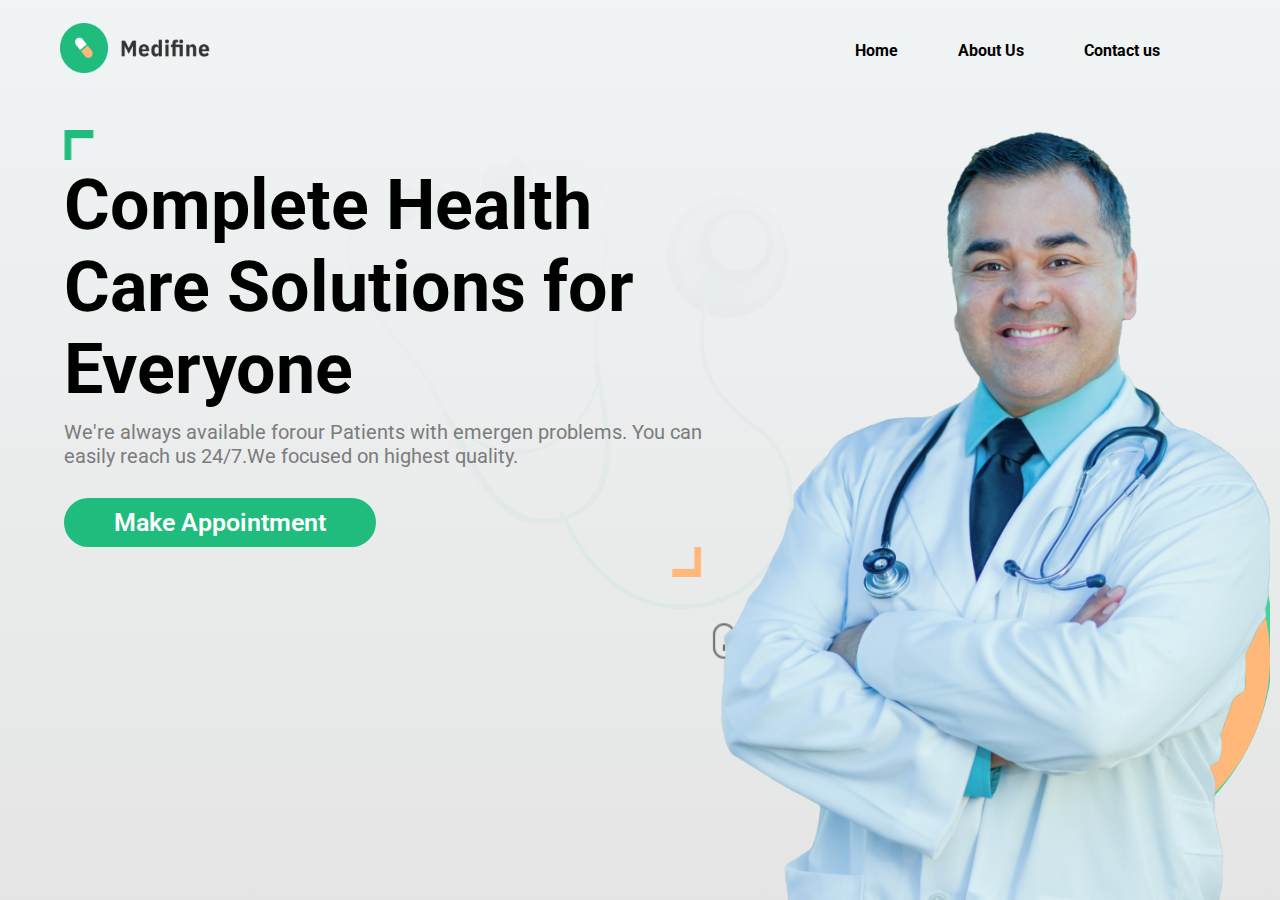
<file: index.html>
<!DOCTYPE html>
<html lang="en">

<head>
    <meta charset="UTF-8">
    <meta http-equiv="X-UA-Compatible" content="IE=edge">
    <meta name="viewport" content="width=device-width, initial-scale=1.0">
    <title>Doctor's Portfolio</title>
    <link rel="stylesheet" href="style.css">
    <style>
        @import url('https://fonts.googleapis.com/css2?family=Roboto:wght@400;700;900&display=swap');
    </style>
</head>

<body>
    <section class="main">
        <div class="navigation">
            <nav>
                <div class="right">
                    <img src="./source/logo.png" height="50px" width="150px" alt="">
                </div>
                <div class="left">
                    <ul>
                        <li><a href="#" class="col">Home</a></li>
                        <li><a href="about.html" target="_blank">About Us</a></li>
                        <li><a href="./contact.html" target="_blank">Contact us</a></li>
                    </ul>
                </div>
            </nav>
        </div>
        <div class="main-section">
            <div class="left-content">
                <img src="./source/topAngle.png" alt="topAngle" height="30px" width="30px">
                <h1>Complete Health Care Solutions for Everyone</h1>
                <p>We're always available forour Patients with emergen problems. You can easily reach us 24/7.We focused
                    on highest quality.</p>
                <img src="./source/stethoscope.png" alt="stethoscope" class="stethoscope">
                <button class="right-content-btn">Make Appointment</button>
                <img src="./source/bottomAngle.png" alt="bottomAngle" class="bottomAngle" height="30px" width="30px">
                <img src="./source/mouse.png" alt="mouse" class="mouse" height="20px" width="20px">
            </div>
            <div class="right-content">
                <img src="./source/greenBox.png" alt="greenBox" class="greenBox">
                <img src="./source/yellowBox.png" alt="yellowBox" class="yellowBox">
                <img src="./source/doctor.png" alt="doctor" class="doctor">

            </div>
        </div>

    </section>
</body>

</html>
</file>
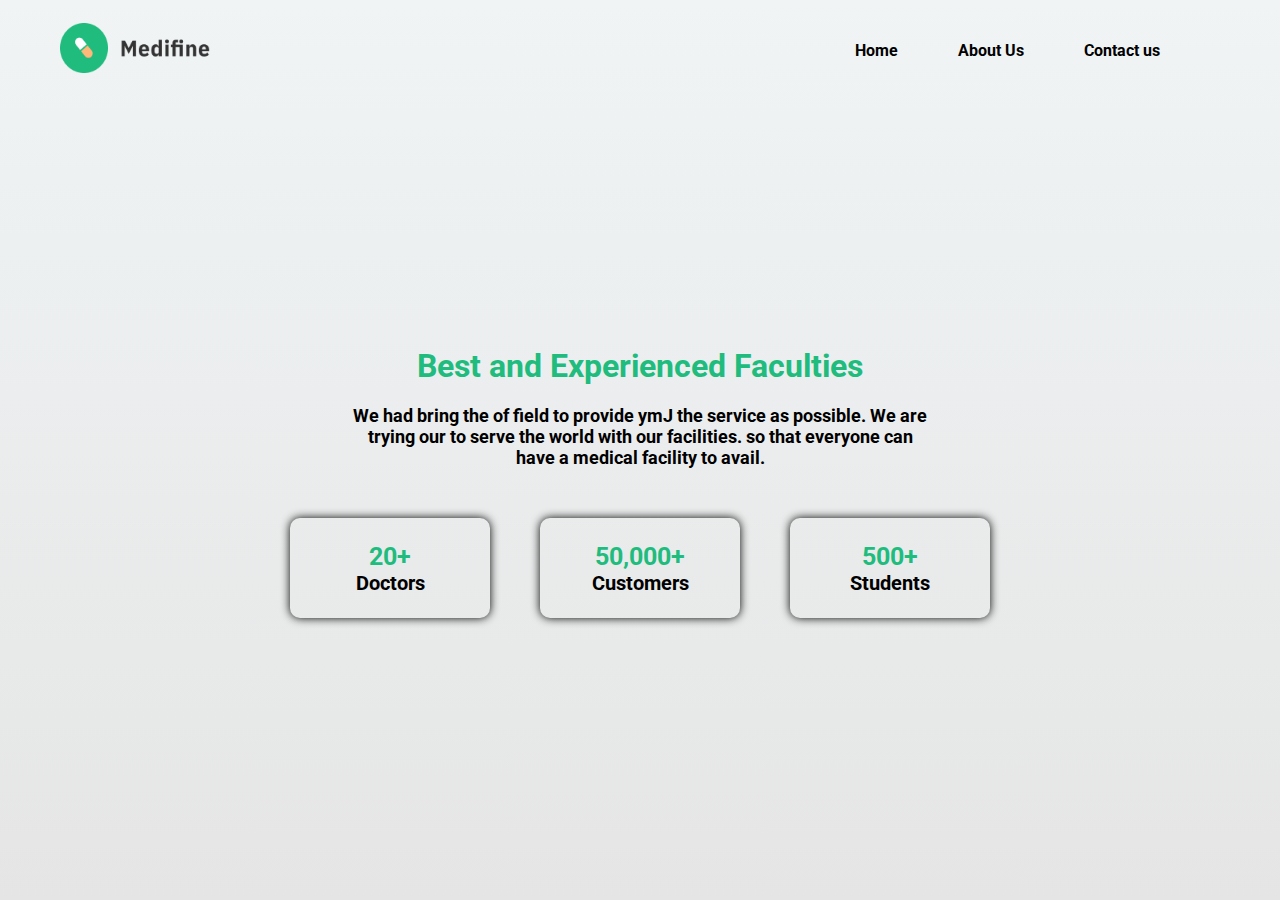
<file: about.html>
<!DOCTYPE html>
<html lang="en">

<head>
    <meta charset="UTF-8">
    <meta http-equiv="X-UA-Compatible" content="IE=edge">
    <meta name="viewport" content="width=device-width, initial-scale=1.0">
    <title>About Us</title>
    <link rel="stylesheet" href="about.css">
    <style>
        @import url('https://fonts.googleapis.com/css2?family=Roboto:wght@400;700;900&display=swap');
    </style>
</head>

<body>
    <section class="main">
        <div class="navigation">
            <nav>
                <div class="right">
                    <img src="./source/logo.png" height="50px" width="150px" alt=""  >
                </div>
                <div class="left">
                    <ul>
                        <li><a href="./index.html" target="_blank" class="col">Home</a></li>
                        <li><a href="./about.html">About Us</a></li>
                        <li><a href="./contact.html" target="_blank" >Contact us</a></li>
                    </ul>
                </div>
            </nav>
        </div>
        <div class="hero">
            <div class="hero2">
                <h1>Best and Experienced Faculties</h1>
                <p>We had bring the of field to provide ymJ the service as possible. We are trying our to serve the
                    world with our facilities. so that everyone can have a medical facility to avail.</p>
            </div>
            <div class="box">
                <div class="box1">
                    <span>20+</span>
                    <p>Doctors</p>
                </div>
                <div class="box1">
                    <span>50,000+</span>
                    <p>Customers</p>
                </div>
                <div class="box1">
                    <span>500+</span>
                    <p>Students</p>
                </div>
            </div>
        </div>
    </section>
</body>

</html>
</file>
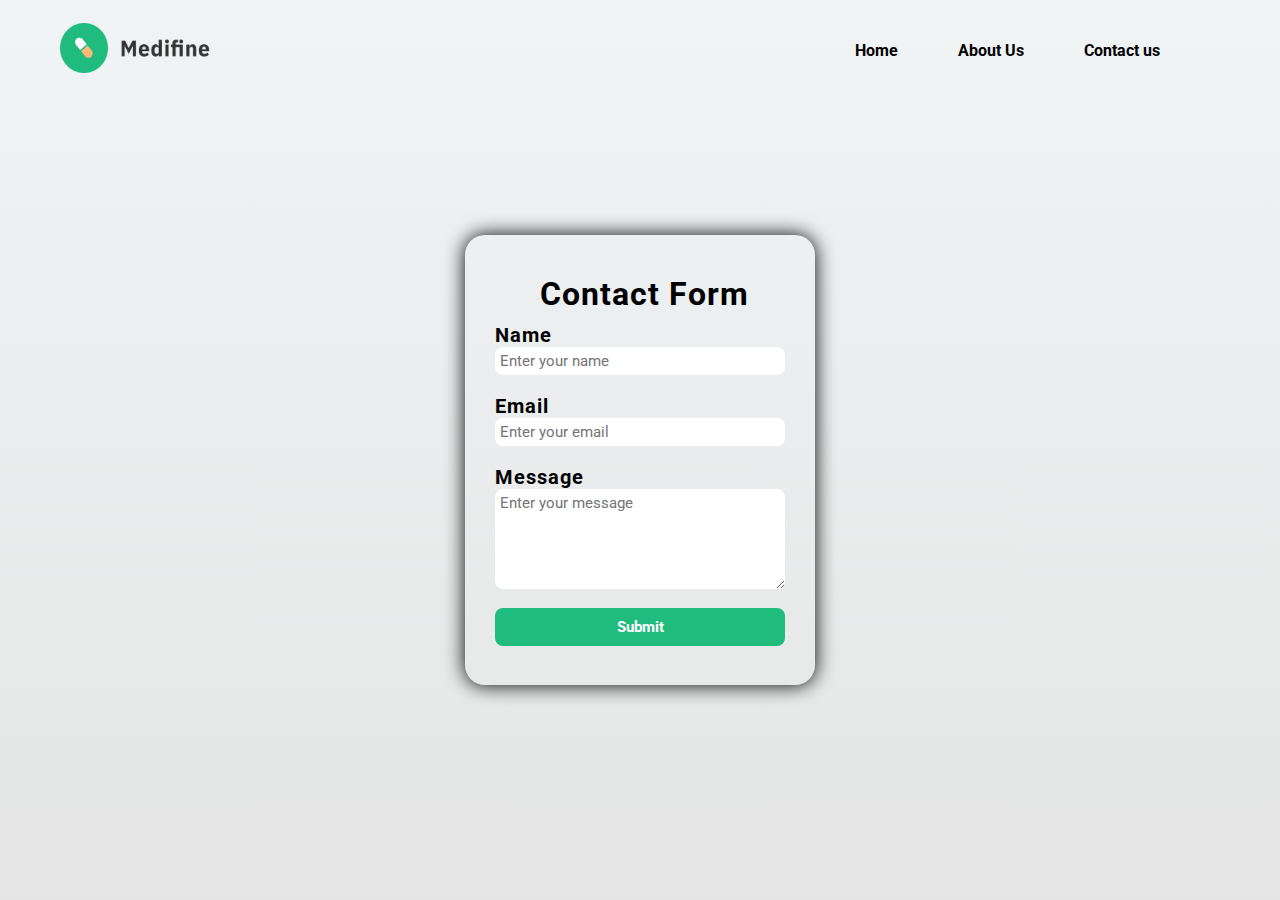
<file: contact.html>
<!DOCTYPE html>
<html lang="en">

<head>
    <meta charset="UTF-8">
    <meta http-equiv="X-UA-Compatible" content="IE=edge">
    <meta name="viewport" content="width=device-width, initial-scale=1.0">
    <title>Contact Us</title>
    <style>
        @import url('https://fonts.googleapis.com/css2?family=Roboto:wght@400;700;900&display=swap');
    </style>
    <link rel="stylesheet" href="contact.css">
</head>

<body>
    <div class="main">
        <div class="navigation">
            <nav>
                <div class="right">
                    <img src="./source/logo.png" height="50px" width="150px" alt="">
                </div>
                <div class="left">
                    <ul>
                        <li><a href="./index.html" target="_blank" class="col">Home</a></li>
                        <li><a href="./about.html" target="_blank">About Us</a></li>
                        <li><a href="./contact.html"  >Contact us</a></li>
                    </ul>
                </div>
            </nav>
        </div>
        <div class="contact">
            <form action="">
                <h1>Contact Form</h1>
                <span>Name</span>
                <input type="text" placeholder="Enter your name"> <br>
                <span>Email</span>
                <input type="email" placeholder="Enter your email"> <br>
                <span>Message</span>
                <textarea name="messagw" id="" cols="0" rows="5" placeholder="Enter your message"></textarea> <br>
                <button class="btn">Submit</button>
            </form>
        </div>
    </div>
</body>

</html>
</file>
<file: style.css>
* {
    margin: 0;
    padding: 0;
    box-sizing: border-box;
    font-family: 'Roboto', sans-serif;
}

nav {
    display: flex;
    justify-content: space-between;
    height: 100px;
    /* border: 2px solid red; */
    align-items: center;
}

nav ul {
    display: flex;
    list-style: none;
    margin: 0 90px 0 0;
}

nav ul li a:hover {
    color: #20bc7e;

}

nav ul li {
    margin: 0 30px 0 30px;
}

nav ul li a {
    text-decoration: none;
    color: black;
    font-weight: bold;
}

.right {
    margin: 0 0 0 60px;
}

.main {
    background: linear-gradient(rgb(240, 244, 245), rgba(0, 0, 0, 0.1));
    height: 100vh;
    width: auto;
}

.main-section {
    display: flex;
    justify-content: space-between;
    margin: 30px 0 0 0;
}

.greenBox,
.yellowBox {
    position: absolute;
    right: 10px;
}

.greenBox {
    width: 35%;
    bottom: 30px;
}

.yellowBox {
    width: 30%;
    bottom: 50px;
}

.doctor {
    position: absolute;
    right: 10px;
    bottom: 0;
    height: 90%;
}

.left-content {
    margin-left: 5%;
    position: relative;
    width: 50%;

}

h1 {
    font-size: 70px;
}

p {
    font-size: 20px;
    color: #7c7c7c;
    margin: 10px 0;
}

.stethoscope {
    position: absolute;
    width: 80%;
    top: -2px;
    right: -20%;
    z-index: -1;
}

.bottomAngle {
    margin: 0 0 0 95%;
}

.mouse {
    margin: 40px 0 0 100%;
    height: 40px;
    width: 40px;
}

.right-content-btn {
    padding: 10px 50px;
    margin: 20px 0 0 0;
    font-size: 25px;
    font-weight: 600;
    color: white;
    background-color: #20bc7e;
    border: transparent;
    border-radius: 30px;
}
</file>
<file: about.css>
* {
    margin: 0;
    padding: 0;
    box-sizing: border-box;
    font-family: 'Roboto', sans-serif;
}

nav {
    display: flex;
    justify-content: space-between;
    height: 100px;
    /* border: 2px solid red; */
    align-items: center;
}

nav ul {
    display: flex;
    list-style: none;
    margin: 0 90px 0 0;
}

nav ul li {
    margin: 0 30px 0 30px;
}

nav ul li a {
    text-decoration: none;
    color: black;
    font-weight: bold;
}
nav ul li a:hover {
    color: #20bc7e;

}

.right {
    margin: 0 0 0 60px;
}

.main {
    background: linear-gradient(rgb(240, 244, 245), rgba(0, 0, 0, 0.1));
    height: 100vh;
    width: auto;

}
.hero{
    height: 85vh;
    display: flex;
    flex-direction: column;
    align-items: center;
    justify-content: center;
    padding: 0 5%;
}
.hero2{
    width: 50%;
    text-align: center;
}
.hero2 h1{
    margin-bottom: 20px;
    color: #20BC7E;
}
.hero2 p{
    font-size: 18px;
    font-weight: bolder;
}

.box {
    display: flex;
    align-items: center;
    gap: 50px;
    margin-top: 50px;
}

.box1 {
    width: 200px;
    height: 100px;
    border-radius: 10px;
    box-shadow: 0 0 10px black;
    display: flex;
    flex-direction: column;
    align-items: center;
    justify-content: center;
}

.box1 span {
    font-size: 25px;
    font-weight: 700;
    color: #20BC7E;
}

.box1 p {
    font-size: 20px;
    font-weight: bolder;
}
</file>
<file: contact.css>
* {
    margin: 0;
    padding: 0;
    box-sizing: border-box;
    font-family: 'Roboto', sans-serif;
}

nav {
    display: flex;
    justify-content: space-between;
    height: 100px;
    /* border: 2px solid red; */
    align-items: center;
}

nav ul {
    display: flex;
    list-style: none;
    margin: 0 90px 0 0;
}

nav ul li {
    margin: 0 30px 0 30px;
}

nav ul li a {
    text-decoration: none;
    color: black;
    font-weight: bold;
}

nav ul li a:hover {
    color: #20bc7e;

}

.right {
    margin: 0 0 0 60px;
}

.main {
    background: linear-gradient(rgb(240, 244, 245), rgba(0, 0, 0, 0.1));
    height: 100vh;
    width: auto;

}

.contact{
    display: flex;
    flex-direction: column;
    justify-content: center;
    align-items: center;
    height: 80vh;

}
form {
    /* border: 2px solid blue; */
    height: 450px;
    width: 350px;
    display: flex;
    flex-direction: column;
    justify-content: center;
    padding: 30px;
    border-radius: 20px;
    box-shadow: 0 0 20px;
    letter-spacing: 1px;

}
form span{
    font-size: 20px;
    font-weight: bolder;
}
form h1{
    margin: 0 0 10px 45px;
}
form input,textarea{
    font-size: 15px;
    border-radius: 8px;
    padding: 5px 0 5px 5px;
    border: none;
}
.btn{
    padding: 10px 0;
    border-radius: 8px;
    font-size: 15px;
    font-weight: bolder;
    color: white;
    background-color: #20bc7e;
    border: none;
}
</file>
